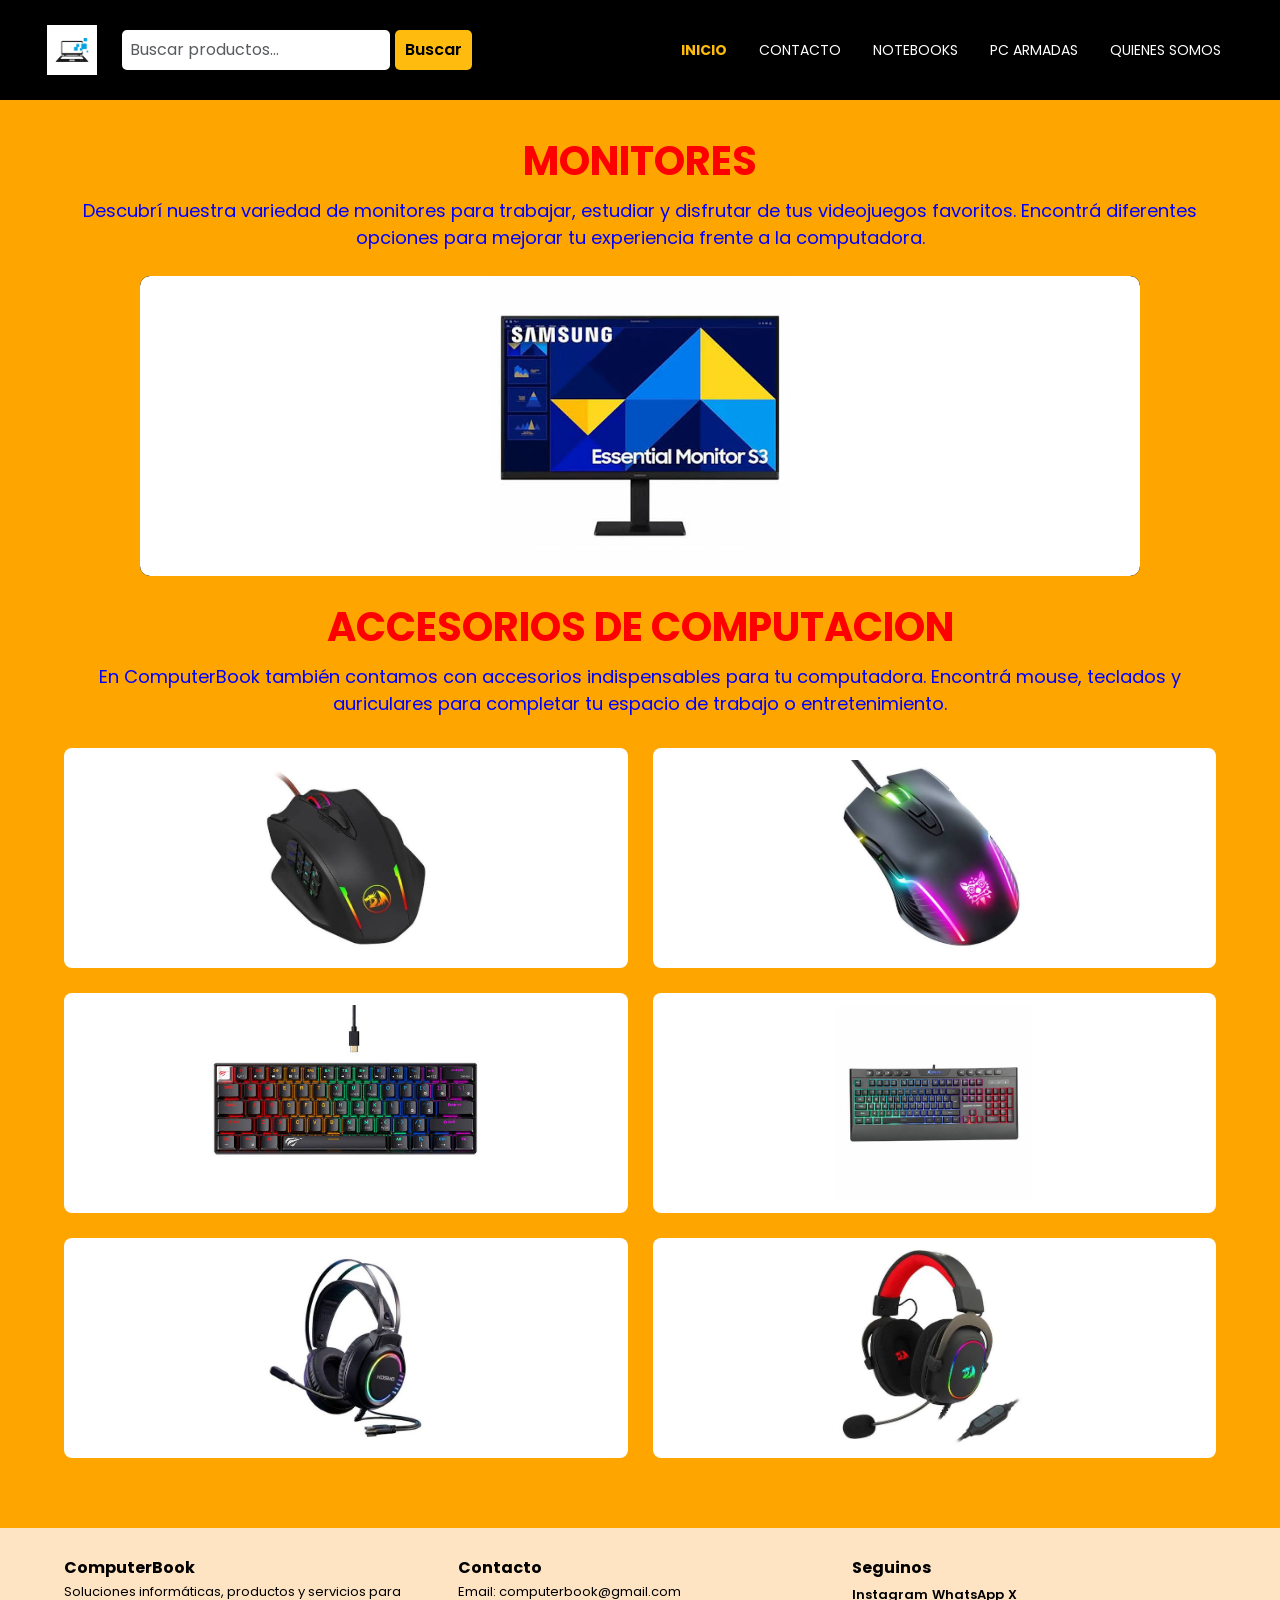
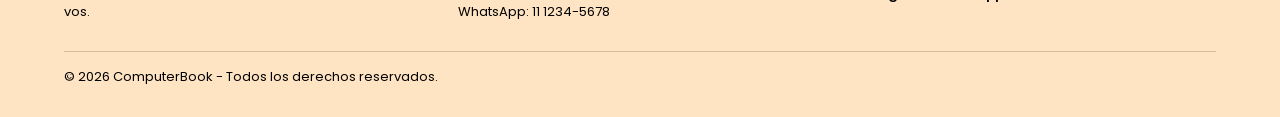
<file: index.html>
<!DOCTYPE html>
<html lang="es">

<head>
    <meta charset="UTF-8">
    <meta name="viewport" content="width=device-width, initial-scale=1.0">

    <!-- SEO -->
    <title>ComputerBook | Computación, monitores y accesorios</title>

    <meta name="description"
        content="En ComputerBook encontrá monitores, notebooks, computadoras armadas y accesorios de informática. Conocé nuestros productos y servicios.">

    <meta name="keywords"
        content="ComputerBook, computación, monitores, notebooks, PC armadas, accesorios, informática">

    <!-- Bootstrap CSS -->
    <link
        href="https://cdn.jsdelivr.net/npm/bootstrap@5.3.3/dist/css/bootstrap.min.css"
        rel="stylesheet">

    <!-- Biblioteca AOS -->
    <link
        href="https://unpkg.com/aos@2.3.1/dist/aos.css"
        rel="stylesheet">

    <!-- CSS propio -->
    <link rel="stylesheet" href="css/main.css">
</head>

<body>

    <!-- HEADER -->
    <header>

        <!-- NAVBAR BOOTSTRAP -->
        <nav class="navbar navbar-expand-lg navbar-dark">

            <div class="container-fluid">

                <!-- LOGO -->
                <a class="navbar-brand" href="index.html">
                    <img
                        class="logo"
                        src="./imagenes/advanced-laptop-technology-logo-vector.jpg"
                        alt="Logo de ComputerBook">
                </a>

                <!-- BOTON MENU HAMBURGUESA -->
                <button
                    class="navbar-toggler"
                    type="button"
                    data-bs-toggle="collapse"
                    data-bs-target="#menuPrincipal"
                    aria-controls="menuPrincipal"
                    aria-expanded="false"
                    aria-label="Abrir menú de navegación">

                    <span class="navbar-toggler-icon"></span>

                </button>

                <!-- CONTENIDO DEL MENU -->
                <div class="collapse navbar-collapse" id="menuPrincipal">

                    <!-- BUSCADOR -->
                    <form class="buscador me-lg-3 my-3 my-lg-0" role="search">

                        <input
                            class="form-control"
                            type="search"
                            placeholder="Buscar productos..."
                            aria-label="Buscar productos">

                        <button class="btn btn-warning" type="submit">
                            Buscar
                        </button>

                    </form>

                    <!-- ENLACES -->
                    <ul class="navbar-nav ms-auto">

                        <li class="nav-item">
                            <a
                                class="nav-link active"
                                href="index.html"
                                aria-current="page">
                                INICIO
                            </a>
                        </li>

                        <li class="nav-item">
                            <a class="nav-link" href="./pag/contacto.html">
                                CONTACTO
                            </a>
                        </li>

                        <li class="nav-item">
                            <a class="nav-link" href="./pag/notebooks.html">
                                NOTEBOOKS
                            </a>
                        </li>

                        <li class="nav-item">
                            <a class="nav-link" href="./pag/pc-armadas.html">
                                PC ARMADAS
                            </a>
                        </li>

                        <li class="nav-item">
                            <a class="nav-link" href="./pag/quienes-somos.html">
                                QUIENES SOMOS
                            </a>
                        </li>

                    </ul>

                </div>

            </div>

        </nav>

    </header>


    <!-- CONTENIDO PRINCIPAL -->
    <main>

        <!-- SECCION MONITORES -->
        <section class="monitores-seccion">

            <h2 class="monitores">MONITORES</h2>

            <p>
                Descubrí nuestra variedad de monitores para trabajar,
                estudiar y disfrutar de tus videojuegos favoritos.
                Encontrá diferentes opciones para mejorar tu experiencia
                frente a la computadora.
            </p>


            <!-- CARRUSEL BOOTSTRAP -->
            <div
                id="carruselMonitores"
                class="carousel slide"
                data-bs-ride="carousel">

                <!-- INDICADORES -->
                <div class="carousel-indicators">

                    <button
                        type="button"
                        data-bs-target="#carruselMonitores"
                        data-bs-slide-to="0"
                        class="active"
                        aria-current="true"
                        aria-label="Monitor 1">
                    </button>

                    <button
                        type="button"
                        data-bs-target="#carruselMonitores"
                        data-bs-slide-to="1"
                        aria-label="Monitor 2">
                    </button>

                    <button
                        type="button"
                        data-bs-target="#carruselMonitores"
                        data-bs-slide-to="2"
                        aria-label="Monitor 3">
                    </button>

                    <button
                        type="button"
                        data-bs-target="#carruselMonitores"
                        data-bs-slide-to="3"
                        aria-label="Monitor 4">
                    </button>

                    <button
                        type="button"
                        data-bs-target="#carruselMonitores"
                        data-bs-slide-to="4"
                        aria-label="Monitor 5">
                    </button>

                    <button
                        type="button"
                        data-bs-target="#carruselMonitores"
                        data-bs-slide-to="5"
                        aria-label="Monitor 6">
                    </button>

                </div>


                <!-- IMAGENES DEL CARRUSEL -->
                <div class="carousel-inner">

                    <div class="carousel-item active">
                        <img
                            src="./imagenes/monitor1.jpg"
                            class="d-block w-100"
                            alt="Monitor de computadora número uno">
                    </div>

                    <div class="carousel-item">
                        <img
                            src="./imagenes/monitor2.jpg"
                            class="d-block w-100"
                            alt="Monitor de computadora número dos">
                    </div>

                    <div class="carousel-item">
                        <img
                            src="./imagenes/monitor3.jpg"
                            class="d-block w-100"
                            alt="Monitor de computadora número tres">
                    </div>

                    <div class="carousel-item">
                        <img
                            src="./imagenes/monitor4.jpg"
                            class="d-block w-100"
                            alt="Monitor de computadora número cuatro">
                    </div>

                    <div class="carousel-item">
                        <img
                            src="./imagenes/monitor5.jpg"
                            class="d-block w-100"
                            alt="Monitor de computadora número cinco">
                    </div>

                    <div class="carousel-item">
                        <img
                            src="./imagenes/monitor6.jpg"
                            class="d-block w-100"
                            alt="Monitor de computadora número seis">
                    </div>

                </div>


                <!-- BOTON ANTERIOR -->
                <button
                    class="carousel-control-prev"
                    type="button"
                    data-bs-target="#carruselMonitores"
                    data-bs-slide="prev">

                    <span
                        class="carousel-control-prev-icon"
                        aria-hidden="true">
                    </span>

                    <span class="visually-hidden">
                        Anterior
                    </span>

                </button>


                <!-- BOTON SIGUIENTE -->
                <button
                    class="carousel-control-next"
                    type="button"
                    data-bs-target="#carruselMonitores"
                    data-bs-slide="next">

                    <span
                        class="carousel-control-next-icon"
                        aria-hidden="true">
                    </span>

                    <span class="visually-hidden">
                        Siguiente
                    </span>

                </button>

            </div>

        </section>


        <!-- SECCION ACCESORIOS -->
        <section
            class="accesorios-seccion"
            data-aos="fade-up">

            <h2 class="accesorios">
                ACCESORIOS DE COMPUTACION
            </h2>

            <p>
                En ComputerBook también contamos con accesorios
                indispensables para tu computadora. Encontrá mouse,
                teclados y auriculares para completar tu espacio
                de trabajo o entretenimiento.
            </p>


            <!-- GALERIA DE ACCESORIOS -->
            <div class="logos">

                <img
                    src="./imagenes/mouse1.jpg"
                    alt="Mouse para computadora">

                <img
                    src="./imagenes/mouse2.jpg"
                    alt="Segundo modelo de mouse">

                <img
                    src="./imagenes/teclado1.jpg"
                    alt="Teclado para computadora">

                <img
                    src="./imagenes/teclado2.jpg"
                    alt="Segundo modelo de teclado">

                <img
                    src="./imagenes/auricular1.jpg"
                    alt="Auriculares para computadora">

                <img
                    src="./imagenes/auricular2.jpg"
                    alt="Segundo modelo de auriculares">

            </div>

        </section>

    </main>


    <!-- FOOTER -->
    <footer>

        <section>

            <h2>ComputerBook</h2>

            <p>
                Soluciones informáticas, productos y servicios para vos.
            </p>

        </section>


        <section>

            <h3>Contacto</h3>

            <p>Email: computerbook@gmail.com</p>

            <p>WhatsApp: 11 1234-5678</p>

        </section>


        <section>

            <h3>Seguinos</h3>

            <a
                href="https://www.instagram.com/accounts/login/"
                target="_blank"
                rel="noopener noreferrer">
                Instagram
            </a>

            <a
                href="https://web.whatsapp.com/"
                target="_blank"
                rel="noopener noreferrer">
                WhatsApp
            </a>

            <a
                href="https://x.com/iniciarsesion?lang=es"
                target="_blank"
                rel="noopener noreferrer">
                X
            </a>

        </section>


        <p>
            © 2026 ComputerBook - Todos los derechos reservados.
        </p>

    </footer>


    <!-- BOOTSTRAP JAVASCRIPT -->
    <script src="https://cdn.jsdelivr.net/npm/bootstrap@5.3.3/dist/js/bootstrap.bundle.min.js"></script>

    <!-- BIBLIOTECA AOS -->
    <script src="https://unpkg.com/aos@2.3.1/dist/aos.js"></script>

    <!-- INICIALIZACION DE AOS -->
    <script>
        AOS.init({
            duration: 800,
            once: true
        });
    </script>

</body>

</html>
</file>
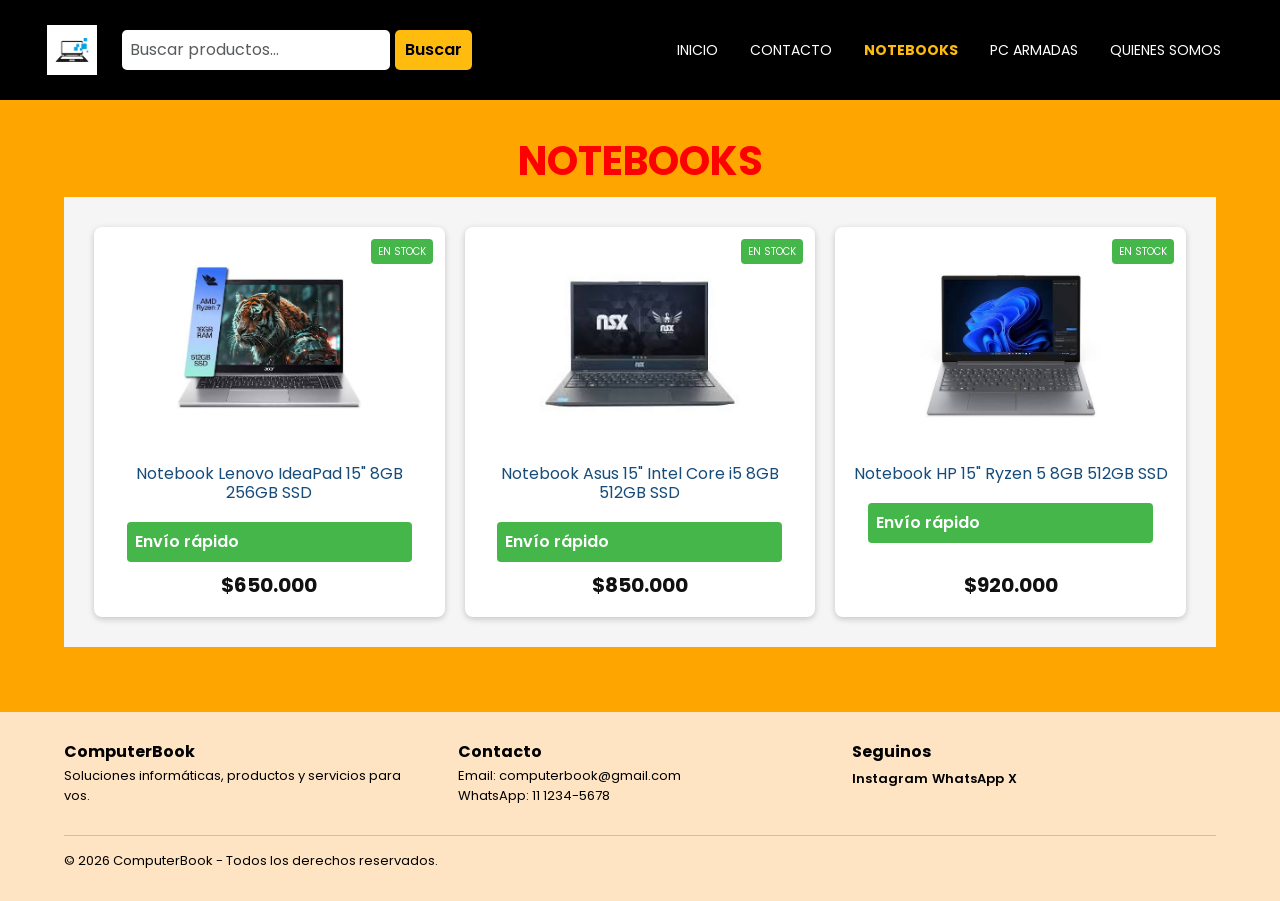
<file: pag/notebooks.html>
<!DOCTYPE html>
<html lang="es">

<head>
    <meta charset="UTF-8">
    <meta name="viewport" content="width=device-width, initial-scale=1.0">

    <title>Notebooks | ComputerBook - Comprar notebooks</title>

    <!-- SEO -->
    <meta name="description"
        content="Conocé las notebooks disponibles en ComputerBook. Encontrá equipos Lenovo, Asus y HP para estudiar, trabajar y disfrutar.">

    <meta name="keywords"
        content="notebooks, ComputerBook, Lenovo, Asus, HP, computadoras portátiles, notebooks en venta">

    <!-- Bootstrap CSS -->
    <link href="https://cdn.jsdelivr.net/npm/bootstrap@5.3.3/dist/css/bootstrap.min.css" rel="stylesheet">

    <!-- AOS CSS -->
    <link href="https://unpkg.com/aos@2.3.1/dist/aos.css" rel="stylesheet">

    <!-- CSS propio -->
    <link rel="stylesheet" href="../css/main.css">
</head>

<body>

    <!-- HEADER -->
    <header>

        <!-- NAVBAR BOOTSTRAP -->
        <nav class="navbar navbar-expand-lg navbar-dark">

            <div class="container-fluid">

                <!-- LOGO -->
                <a class="navbar-brand" href="../index.html">

                    <img
                        class="logo"
                        src="../imagenes/advanced-laptop-technology-logo-vector.jpg"
                        alt="Logo de ComputerBook">

                </a>

                <!-- BOTON HAMBURGUESA -->
                <button
                    class="navbar-toggler"
                    type="button"
                    data-bs-toggle="collapse"
                    data-bs-target="#menuPrincipal"
                    aria-controls="menuPrincipal"
                    aria-expanded="false"
                    aria-label="Abrir menú de navegación">

                    <span class="navbar-toggler-icon"></span>

                </button>

                <!-- MENU -->
                <div class="collapse navbar-collapse" id="menuPrincipal">

                    <!-- BUSCADOR -->
                    <form class="buscador me-lg-3 my-3 my-lg-0" role="search">

                        <input
                            class="form-control"
                            type="search"
                            placeholder="Buscar productos..."
                            aria-label="Buscar productos">

                        <button class="btn btn-warning" type="submit">
                            Buscar
                        </button>

                    </form>

                    <!-- ENLACES -->
                    <ul class="navbar-nav ms-auto">

                        <li class="nav-item">
                            <a class="nav-link" href="../index.html">
                                INICIO
                            </a>
                        </li>

                        <li class="nav-item">
                            <a class="nav-link" href="./contacto.html">
                                CONTACTO
                            </a>
                        </li>

                        <li class="nav-item">
                            <a class="nav-link active" href="./notebooks.html" aria-current="page">
                                NOTEBOOKS
                            </a>
                        </li>

                        <li class="nav-item">
                            <a class="nav-link" href="./pc-armadas.html">
                                PC ARMADAS
                            </a>
                        </li>

                        <li class="nav-item">
                            <a class="nav-link" href="./quienes-somos.html">
                                QUIENES SOMOS
                            </a>
                        </li>

                    </ul>

                </div>

            </div>

        </nav>

    </header>


    <!-- CONTENIDO PRINCIPAL -->
    <main>

        <h1 class="titulo_productos">NOTEBOOKS</h1>


        <!-- PRODUCTOS -->
        <section class="productos" aria-label="Catálogo de notebooks" data-aos="fade-up">

            <!-- PRODUCTO 1 -->
            <div class="producto">

                <span class="stock">EN STOCK</span>

                <img
                    src="../imagenes/notebooks 1.jpg"
                    alt="Notebook Lenovo IdeaPad de 15 pulgadas">

                <h2>Notebook Lenovo IdeaPad 15" 8GB 256GB SSD</h2>

                <a
                    class="envio"
                    href="https://web.whatsapp.com/"
                    target="_blank"
                    rel="noopener noreferrer">

                    Envío rápido

                </a>

                <p class="precio">$650.000</p>

            </div>


            <!-- PRODUCTO 2 -->
            <div class="producto">

                <span class="stock">EN STOCK</span>

                <img
                    src="../imagenes/notebooks2.jpg"
                    alt="Notebook Asus de 15 pulgadas con Intel Core i5">

                <h2>Notebook Asus 15" Intel Core i5 8GB 512GB SSD</h2>

                <a
                    class="envio"
                    href="https://web.whatsapp.com/"
                    target="_blank"
                    rel="noopener noreferrer">

                    Envío rápido

                </a>

                <p class="precio">$850.000</p>

            </div>


            <!-- PRODUCTO 3 -->
            <div class="producto">

                <span class="stock">EN STOCK</span>

                <img
                    src="../imagenes/notebooks3.jpg"
                    alt="Notebook HP de 15 pulgadas con Ryzen 5">

                <h2>Notebook HP 15" Ryzen 5 8GB 512GB SSD</h2>

                <a
                    class="envio"
                    href="https://web.whatsapp.com/"
                    target="_blank"
                    rel="noopener noreferrer">

                    Envío rápido

                </a>

                <p class="precio">$920.000</p>

            </div>

        </section>

    </main>


    <!-- FOOTER -->
    <footer>

        <section>

            <h2>ComputerBook</h2>

            <p>Soluciones informáticas, productos y servicios para vos.</p>

        </section>


        <section>

            <h3>Contacto</h3>

            <p>Email: computerbook@gmail.com</p>

            <p>WhatsApp: 11 1234-5678</p>

        </section>


        <section>

            <h3>Seguinos</h3>

            <a
                href="https://www.instagram.com/accounts/login/"
                target="_blank"
                rel="noopener noreferrer">
                Instagram
            </a>

            <a
                href="https://web.whatsapp.com/"
                target="_blank"
                rel="noopener noreferrer">
                WhatsApp
            </a>

            <a
                href="https://x.com/iniciarsesion?lang=es"
                target="_blank"
                rel="noopener noreferrer">
                X
            </a>

        </section>


        <p>© 2026 ComputerBook - Todos los derechos reservados.</p>

    </footer>


    <!-- BOOTSTRAP JAVASCRIPT -->
    <script src="https://cdn.jsdelivr.net/npm/bootstrap@5.3.3/dist/js/bootstrap.bundle.min.js"></script>

    <!-- AOS JAVASCRIPT -->
    <script src="https://unpkg.com/aos@2.3.1/dist/aos.js"></script>

    <!-- INICIALIZACION DE AOS -->
    <script>
        AOS.init({
            duration: 800,
            once: true,
            offset: 80
        });
    </script>

</body>

</html>
</file>
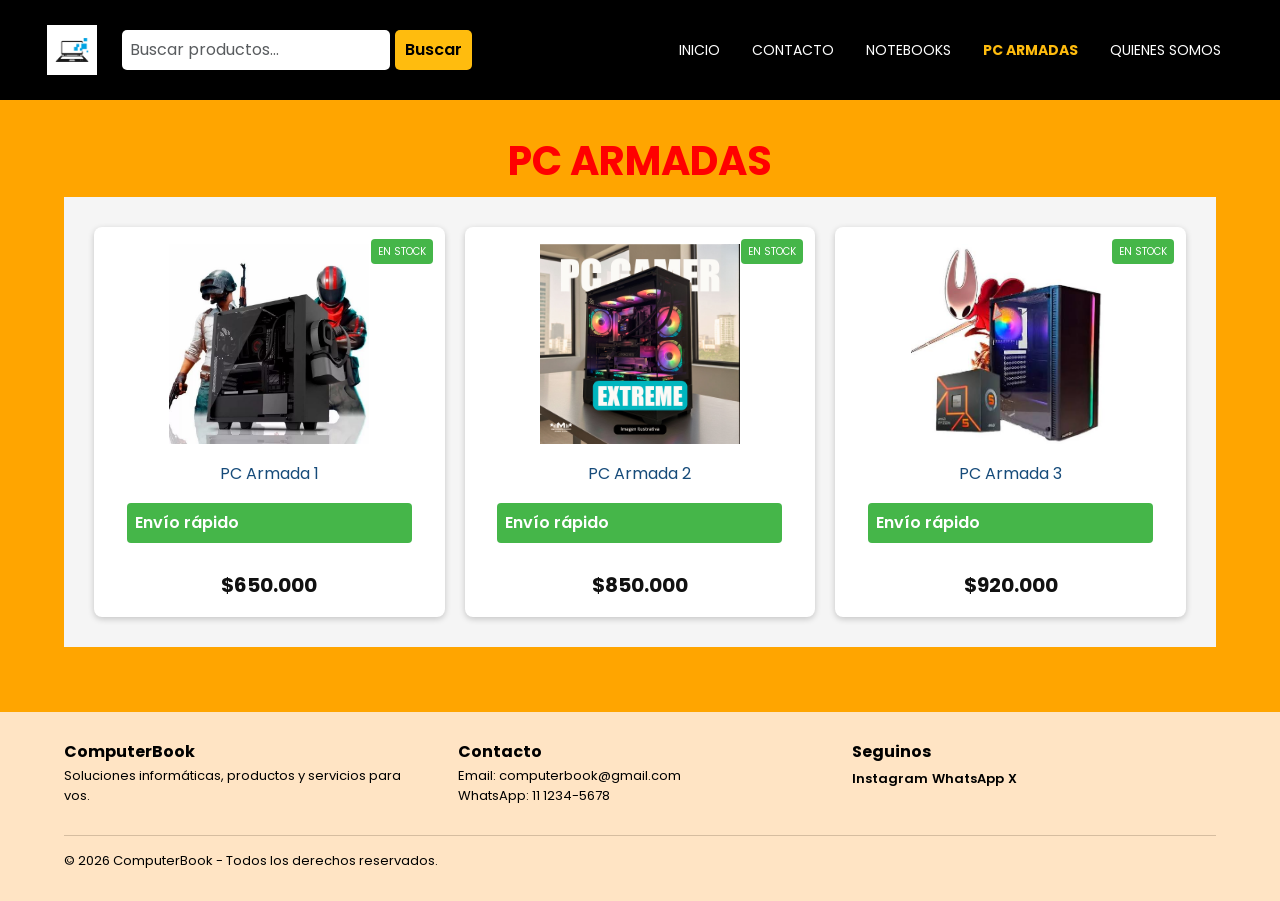
<file: pag/pc-armadas.html>
<!DOCTYPE html>
<html lang="es">

<head>
    <meta charset="UTF-8">
    <meta name="viewport" content="width=device-width, initial-scale=1.0">

    <title>PC Armadas | ComputerBook - Computadoras de escritorio</title>

    <!-- SEO -->
    <meta name="description"
        content="Descubrí las PC armadas de ComputerBook. Encontrá computadoras de escritorio listas para usar, ideales para trabajar, estudiar y jugar.">

    <meta name="keywords"
        content="PC armadas, computadoras de escritorio, ComputerBook, PC gamer, computadoras en venta">

    <!-- Bootstrap CSS -->
    <link href="https://cdn.jsdelivr.net/npm/bootstrap@5.3.3/dist/css/bootstrap.min.css" rel="stylesheet">

    <!-- AOS CSS -->
    <link href="https://unpkg.com/aos@2.3.1/dist/aos.css" rel="stylesheet">

    <!-- CSS propio -->
    <link rel="stylesheet" href="../css/main.css">
</head>

<body>

    <!-- HEADER -->
    <header>

        <!-- NAVBAR BOOTSTRAP -->
        <nav class="navbar navbar-expand-lg navbar-dark">

            <div class="container-fluid">

                <!-- LOGO -->
                <a class="navbar-brand" href="../index.html">

                    <img
                        class="logo"
                        src="../imagenes/advanced-laptop-technology-logo-vector.jpg"
                        alt="Logo de ComputerBook">

                </a>

                <!-- BOTON HAMBURGUESA -->
                <button
                    class="navbar-toggler"
                    type="button"
                    data-bs-toggle="collapse"
                    data-bs-target="#menuPrincipal"
                    aria-controls="menuPrincipal"
                    aria-expanded="false"
                    aria-label="Abrir menú de navegación">

                    <span class="navbar-toggler-icon"></span>

                </button>

                <!-- MENU -->
                <div class="collapse navbar-collapse" id="menuPrincipal">

                    <!-- BUSCADOR -->
                    <form class="buscador me-lg-3 my-3 my-lg-0" role="search">

                        <input
                            class="form-control"
                            type="search"
                            placeholder="Buscar productos..."
                            aria-label="Buscar productos">

                        <button class="btn btn-warning" type="submit">
                            Buscar
                        </button>

                    </form>

                    <!-- ENLACES -->
                    <ul class="navbar-nav ms-auto">

                        <li class="nav-item">
                            <a class="nav-link" href="../index.html">
                                INICIO
                            </a>
                        </li>

                        <li class="nav-item">
                            <a class="nav-link" href="./contacto.html">
                                CONTACTO
                            </a>
                        </li>

                        <li class="nav-item">
                            <a class="nav-link" href="./notebooks.html">
                                NOTEBOOKS
                            </a>
                        </li>

                        <li class="nav-item">
                            <a class="nav-link active" href="./pc-armadas.html" aria-current="page">
                                PC ARMADAS
                            </a>
                        </li>

                        <li class="nav-item">
                            <a class="nav-link" href="./quienes-somos.html">
                                QUIENES SOMOS
                            </a>
                        </li>

                    </ul>

                </div>

            </div>

        </nav>

    </header>


    <!-- CONTENIDO PRINCIPAL -->
    <main>

        <h1 class="titulo_productos">PC ARMADAS</h1>


        <!-- PRODUCTOS -->
        <section class="productos" aria-label="Catálogo de computadoras armadas" data-aos="fade-up">

            <!-- PRODUCTO 1 -->
            <div class="producto">

                <span class="stock">EN STOCK</span>

                <img
                    src="../imagenes/pc1.jpg"
                    alt="Primera computadora de escritorio armada">

                <h2>PC Armada 1</h2>

                <a
                    class="envio"
                    href="https://web.whatsapp.com/"
                    target="_blank"
                    rel="noopener noreferrer">

                    Envío rápido

                </a>

                <p class="precio">$650.000</p>

            </div>


            <!-- PRODUCTO 2 -->
            <div class="producto">

                <span class="stock">EN STOCK</span>

                <img
                    src="../imagenes/pc2.jpg"
                    alt="Segunda computadora de escritorio armada">

                <h2>PC Armada 2</h2>

                <a
                    class="envio"
                    href="https://web.whatsapp.com/"
                    target="_blank"
                    rel="noopener noreferrer">

                    Envío rápido

                </a>

                <p class="precio">$850.000</p>

            </div>


            <!-- PRODUCTO 3 -->
            <div class="producto">

                <span class="stock">EN STOCK</span>

                <img
                    src="../imagenes/pc3.jpg"
                    alt="Tercera computadora de escritorio armada">

                <h2>PC Armada 3</h2>

                <a
                    class="envio"
                    href="https://web.whatsapp.com/"
                    target="_blank"
                    rel="noopener noreferrer">

                    Envío rápido

                </a>

                <p class="precio">$920.000</p>

            </div>

        </section>

    </main>


    <!-- FOOTER -->
    <footer>

        <section>

            <h2>ComputerBook</h2>

            <p>Soluciones informáticas, productos y servicios para vos.</p>

        </section>


        <section>

            <h3>Contacto</h3>

            <p>Email: computerbook@gmail.com</p>

            <p>WhatsApp: 11 1234-5678</p>

        </section>


        <section>

            <h3>Seguinos</h3>

            <a
                href="https://www.instagram.com/accounts/login/"
                target="_blank"
                rel="noopener noreferrer">
                Instagram
            </a>

            <a
                href="https://web.whatsapp.com/"
                target="_blank"
                rel="noopener noreferrer">
                WhatsApp
            </a>

            <a
                href="https://x.com/iniciarsesion?lang=es"
                target="_blank"
                rel="noopener noreferrer">
                X
            </a>

        </section>


        <p>© 2026 ComputerBook - Todos los derechos reservados.</p>

    </footer>


    <!-- BOOTSTRAP JAVASCRIPT -->
    <script src="https://cdn.jsdelivr.net/npm/bootstrap@5.3.3/dist/js/bootstrap.bundle.min.js"></script>

    <!-- AOS JAVASCRIPT -->
    <script src="https://unpkg.com/aos@2.3.1/dist/aos.js"></script>

    <!-- INICIALIZACION DE AOS -->
    <script>
        AOS.init({
            duration: 800,
            once: true,
            offset: 80
        });
    </script>

</body>

</html>
</file>
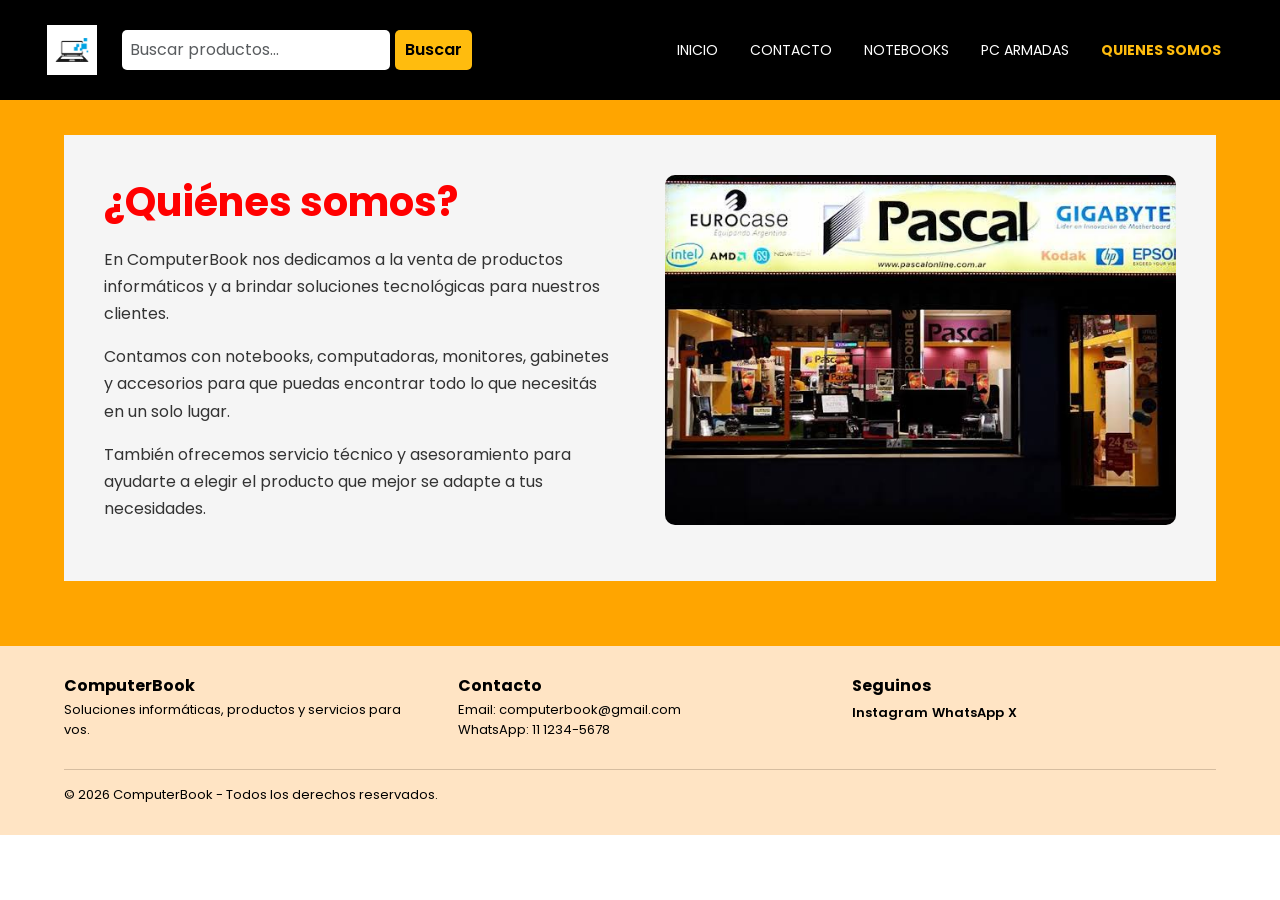
<file: pag/quienes-somos.html>
<!DOCTYPE html>
<html lang="es">

<head>
    <meta charset="UTF-8">
    <meta name="viewport" content="width=device-width, initial-scale=1.0">

    <title>Quiénes somos | ComputerBook - Nuestra empresa</title>

    <!-- SEO -->
    <meta name="description"
        content="Conocé ComputerBook, una empresa dedicada a la venta de productos informáticos, soluciones tecnológicas y servicios de soporte técnico.">

    <meta name="keywords"
        content="ComputerBook, quiénes somos, informática, tecnología, servicio técnico, productos informáticos">

    <!-- Bootstrap CSS -->
    <link href="https://cdn.jsdelivr.net/npm/bootstrap@5.3.3/dist/css/bootstrap.min.css" rel="stylesheet">

    <!-- AOS CSS -->
    <link href="https://unpkg.com/aos@2.3.1/dist/aos.css" rel="stylesheet">

    <!-- CSS propio -->
    <link rel="stylesheet" href="../css/main.css">
</head>

<body>

    <!-- HEADER -->
    <header>

        <!-- NAVBAR BOOTSTRAP -->
        <nav class="navbar navbar-expand-lg navbar-dark">

            <div class="container-fluid">

                <!-- LOGO -->
                <a class="navbar-brand" href="../index.html">

                    <img
                        class="logo"
                        src="../imagenes/advanced-laptop-technology-logo-vector.jpg"
                        alt="Logo de ComputerBook">

                </a>

                <!-- BOTON HAMBURGUESA -->
                <button
                    class="navbar-toggler"
                    type="button"
                    data-bs-toggle="collapse"
                    data-bs-target="#menuPrincipal"
                    aria-controls="menuPrincipal"
                    aria-expanded="false"
                    aria-label="Abrir menú de navegación">

                    <span class="navbar-toggler-icon"></span>

                </button>

                <!-- MENU -->
                <div class="collapse navbar-collapse" id="menuPrincipal">

                    <!-- BUSCADOR -->
                    <form class="buscador me-lg-3 my-3 my-lg-0" role="search">

                        <input
                            class="form-control"
                            type="search"
                            placeholder="Buscar productos..."
                            aria-label="Buscar productos">

                        <button class="btn btn-warning" type="submit">
                            Buscar
                        </button>

                    </form>

                    <!-- ENLACES -->
                    <ul class="navbar-nav ms-auto">

                        <li class="nav-item">
                            <a class="nav-link" href="../index.html">
                                INICIO
                            </a>
                        </li>

                        <li class="nav-item">
                            <a class="nav-link" href="./contacto.html">
                                CONTACTO
                            </a>
                        </li>

                        <li class="nav-item">
                            <a class="nav-link" href="./notebooks.html">
                                NOTEBOOKS
                            </a>
                        </li>

                        <li class="nav-item">
                            <a class="nav-link" href="./pc-armadas.html">
                                PC ARMADAS
                            </a>
                        </li>

                        <li class="nav-item">
                            <a class="nav-link active" href="./quienes-somos.html" aria-current="page">
                                QUIENES SOMOS
                            </a>
                        </li>

                    </ul>

                </div>

            </div>

        </nav>

    </header>


    <!-- CONTENIDO PRINCIPAL -->
    <main>

        <!-- SECCION QUIENES SOMOS -->
        <section class="quienes_somos" aria-labelledby="titulo-nosotros">

            <div class="texto_nosotros" data-aos="fade-right">

                <h1 id="titulo-nosotros">¿Quiénes somos?</h1>

                <p>
                    En ComputerBook nos dedicamos a la venta de productos
                    informáticos y a brindar soluciones tecnológicas para
                    nuestros clientes.
                </p>

                <p>
                    Contamos con notebooks, computadoras, monitores, gabinetes
                    y accesorios para que puedas encontrar todo lo que
                    necesitás en un solo lugar.
                </p>

                <p>
                    También ofrecemos servicio técnico y asesoramiento para
                    ayudarte a elegir el producto que mejor se adapte a tus
                    necesidades.
                </p>

            </div>

            <figure class="imagen_nosotros" data-aos="fade-left">

                <img
                    src="../imagenes/local.jpg"
                    alt="Local de ComputerBook">

            </figure>

        </section>

    </main>


    <!-- FOOTER -->
    <footer>

        <section>

            <h2>ComputerBook</h2>

            <p>Soluciones informáticas, productos y servicios para vos.</p>

        </section>


        <section>

            <h3>Contacto</h3>

            <p>Email: computerbook@gmail.com</p>

            <p>WhatsApp: 11 1234-5678</p>

        </section>


        <section>

            <h3>Seguinos</h3>

            <a
                href="https://www.instagram.com/accounts/login/"
                target="_blank"
                rel="noopener noreferrer">
                Instagram
            </a>

            <a
                href="https://web.whatsapp.com/"
                target="_blank"
                rel="noopener noreferrer">
                WhatsApp
            </a>

            <a
                href="https://x.com/iniciarsesion?lang=es"
                target="_blank"
                rel="noopener noreferrer">
                X
            </a>

        </section>


        <p>© 2026 ComputerBook - Todos los derechos reservados.</p>

    </footer>


    <!-- BOOTSTRAP JAVASCRIPT -->
    <script src="https://cdn.jsdelivr.net/npm/bootstrap@5.3.3/dist/js/bootstrap.bundle.min.js"></script>

    <!-- AOS JAVASCRIPT -->
    <script src="https://unpkg.com/aos@2.3.1/dist/aos.js"></script>

    <!-- INICIALIZACION DE AOS -->
    <script>
        AOS.init({
            duration: 800,
            once: true,
            offset: 80
        });
    </script>

</body>

</html>
</file>
<file: css/main.css>
@charset "UTF-8";

/* UTILIDADES */
/* TIPOGRAFÍA */
@import url("https://fonts.googleapis.com/css2?family=Poppins:wght@400;600;700&display=swap");

/* COLORES */
/* TIPOGRAFÍA */
/* TAMAÑOS */
/* ESPACIADOS */
/* BORDES */
/* SOMBRAS */
/* TRANSICIONES */
/* UTILIDADES */
/* MIXIN PARA CENTRAR ELEMENTOS */
/* MIXIN PARA BOTONES */
/* MIXIN PARA EFECTOS HOVER */
/* MIXIN PARA SOMBRAS */
/* MIXIN PARA FOCUS */
/* MIXIN PARA EFECTOS DE IMÁGENES */
/* PLACEHOLDER PARA ACCESIBILIDAD */

button:focus-visible,
.btn:focus-visible,
input:focus-visible {
  outline: 2px solid #0f172a;
  outline-offset: 3px;
}

/* BASE */
/* UTILIDADES */

body {
  font-family: "Poppins", sans-serif;
  overflow-x: hidden;
}

p {
  text-align: center;
  color: #0000ff;
  font-size: clamp(14px, 2vw, 18px);
  overflow-wrap: anywhere;
}

h1,
h2,
h3,
h4,
h5,
h6 {
  font-weight: 700;
}

/* RESET GENERAL */

* {
  margin: 0;
  padding: 0;
  box-sizing: border-box;
}

html,
body {
  width: 100%;
  min-height: 100%;
}

img {
  max-width: 100%;
}

a {
  color: #ffffff;
  text-decoration: none;
}

/* MAIN */

main {
  background-color: orange;
  min-height: 50vh;
  padding: 25px 5%;
}

/* LAYOUT */
/* UTILIDADES */
/* HEADER */

header {
  width: 100%;
  background-color: #000000;
  padding: 10px;
}

header .navbar {
  width: 100%;
}

header .navbar-brand {
  display: flex;
  align-items: center;
}

header .navbar-brand img {
  height: 50px;
  width: auto;
}

/* NAVBAR BOOTSTRAP */

header .navbar {
  width: 100%;
  padding: 10px 0;
  background-color: #000000;
}

header .navbar .container-fluid {
  gap: 15px;
}

header .navbar-brand {
  display: flex;
  align-items: center;
  margin: 0;
  padding: 5px 10px 5px 0;
}

header .navbar-brand .logo {
  display: block;
  width: auto;
  height: 50px;
  max-width: 180px;
  -o-object-fit: contain;
     object-fit: contain;
}

header .navbar-toggler {
  padding: 7px 10px;
  border: 1px solid #ffbc0e;
  border-radius: 5px;
  transition: background-color 0.3s ease, border-color 0.3s ease;
}

header .navbar-toggler:hover {
  background-color: #dc2626;
  border-color: #dc2626;
}

header .navbar-toggler:focus,
header .navbar-toggler:focus-visible {
  box-shadow: 0 0 0 3px rgba(255, 188, 14, 0.4);
  outline: none;
}

header .navbar-collapse {
  flex-grow: 1;
}

header .navbar .navbar-nav {
  display: flex;
  flex-direction: column;
  align-items: stretch;
  gap: 5px;
  width: 100%;
  padding: 0;
  margin: 0;
  list-style: none;
}

header .navbar .navbar-nav .nav-item {
  margin: 0;
}

header .navbar .navbar-nav .nav-link {
  display: block;
  padding: 10px 12px;
  color: #ffffff;
  text-align: center;
  font-family: "Poppins", sans-serif;
  font-size: 14px;
  border-radius: 5px;
  transition: color 0.3s ease, background-color 0.3s ease, transform 0.3s ease;
}

header .navbar .navbar-nav .nav-link:hover {
  color: #000000;
  background-color: #ffbc0e;
  transform: translateY(-2px);
}

header .navbar .navbar-nav .nav-link:focus,
header .navbar .navbar-nav .nav-link:focus-visible {
  color: #ffffff;
  background-color: #dc2626;
  outline: 2px solid #ffbc0e;
  outline-offset: 2px;
}

header .navbar .navbar-nav .nav-link:active {
  color: #ffffff;
  background-color: #dc2626;
  transform: scale(0.98);
}

header .navbar .navbar-nav .nav-link.active {
  color: #ffbc0e;
  font-weight: 700;
}

/* BUSCADOR */

.buscador {
  display: flex;
  align-items: center;
  gap: 5px;
  width: 100%;
  max-width: 500px;
}

.buscador input {
  width: 100%;
  min-width: 0;
  padding: 8px;
  border: none;
  border-radius: 5px;
  outline: none;
  font-family: "Poppins", sans-serif;
}

.buscador input:focus,
.buscador input:focus-visible {
  outline: 2px solid #ffbc0e;
  outline-offset: 2px;
}

.buscador button {
  padding: 8px 10px;
  border: none;
  border-radius: 5px;
  background-color: #ffbc0e;
  color: #000000;
  font-family: "Poppins", sans-serif;
  font-weight: 600;
  cursor: pointer;
  transition: color 0.3s ease, background-color 0.3s ease, transform 0.3s ease;
}

.buscador button:hover,
.buscador button:focus,
.buscador button:focus-visible {
  background-color: #dc2626;
  color: #ffffff;
}

.buscador button:active {
  transform: scale(0.97);
}

/* FOOTER */

footer {
  display: grid;
  grid-template-areas: "marca" "contacto" "redes" "copyright";
  grid-template-columns: minmax(0, 1fr);
  gap: 20px;
  width: 100%;
  padding: 25px 5%;
  background-color: #ffe4c4;
}

footer section {
  min-width: 0;
  text-align: center;
}

footer h2,
footer h3 {
  margin-bottom: 5px;
  color: #000000;
  font-size: 16px;
}

footer p {
  margin: 0;
  color: #000000;
  font-size: 13px;
  text-align: center;
}

footer a {
  display: inline-block;
  color: #000000;
  font-size: 13px;
  font-weight: 600;
  border-radius: 3px;
  transition: color 0.3s ease, transform 0.3s ease;
}

footer a:hover {
  color: #dc2626;
  text-decoration: underline;
  transform: translateY(-2px);
}

footer a:focus-visible {
  outline: 2px solid #dc2626;
  outline-offset: 3px;
}

footer a:active {
  transform: scale(0.97);
}

footer section:first-child {
  grid-area: marca;
}

footer section:nth-child(2) {
  grid-area: contacto;
}

footer section:nth-child(3) {
  grid-area: redes;
}

footer > p:last-child {
  grid-area: copyright;
  padding-top: 15px;
  border-top: 1px solid #d6bda0;
}

/* COMPONENTES */
/* ACCESIBILIDAD DE BOTONES E INPUTS */
/* GRID PRINCIPAL */

.contenido-principal {
  display: grid;
  grid-template-areas: "monitores" "accesorios";
  grid-template-columns: minmax(0, 1fr);
  gap: 40px;
  width: 100%;
}

.monitores-seccion {
  grid-area: monitores;
  min-width: 0;
}

.accesorios-seccion {
  grid-area: accesorios;
  min-width: 0;
}

.seccion-productos {
  display: flex;
  flex-direction: column;
  gap: 15px;
  min-width: 0;
  width: 100%;
}

/* PRODUCTOS Y NOTEBOOKS */

.productos {
  display: grid;
  grid-template-columns: minmax(0, 1fr);
  gap: 20px;
  width: 100%;
  padding: 20px 0;
  margin-bottom: 30px;
  background-color: #f5f5f5;
}

.producto {
  position: relative;
  display: flex;
  flex-direction: column;
  min-width: 0;
  min-height: 390px;
  padding: 15px;
  background-color: #ffffff;
  border-radius: 8px;
  border: 2px solid transparent;
  box-shadow: 0 2px 6px rgba(0, 0, 0, 0.2);
  transition: transform 0.3s ease, box-shadow 0.3s ease, border-color 0.3s ease;
}

.producto:hover {
  transform: translateY(-5px);
  border-color: #ffbc0e;
  box-shadow: 0 8px 18px rgba(0, 0, 0, 0.2);
}

.producto:focus-within {
  outline: 2px solid #dc2626;
  outline-offset: 3px;
}

.producto:active {
  transform: scale(0.99);
}

.producto img {
  width: 100%;
  height: 200px;
  -o-object-fit: contain;
     object-fit: contain;
  margin-bottom: 10px;
}

.producto h2 {
  margin: 10px 0;
  color: #164b7a;
  font-size: 16px;
  font-weight: 400;
  text-align: center;
}

.producto .precio {
  margin-top: auto;
  margin-bottom: 0;
  color: #111111;
  font-size: 20px;
  font-weight: 700;
  text-align: center;
}

/* ETIQUETA DE STOCK */

.stock {
  position: absolute;
  top: 10px;
  right: 10px;
  padding: 5px 7px;
  background-color: #45b649;
  color: #ffffff;
  font-size: 10px;
  border-radius: 4px;
}

/* BOTÓN DE ENVÍO */

.envio {
  width: 90%;
  margin: 10px auto 0;
  padding: 8px;
  background-color: #45b649;
  color: #ffffff;
  border: none;
  border-radius: 4px;
  font-family: "Poppins", sans-serif;
  font-weight: 600;
  cursor: pointer;
  transition: background-color 0.3s ease, transform 0.3s ease;
}

.envio:hover,
.envio:focus-visible {
  background-color: #dc2626;
  color: #ffffff;
}

.envio:active {
  transform: scale(0.97);
}

/* GALERÍA DE IMÁGENES */

.logos {
  display: grid;
  grid-template-columns: minmax(0, 1fr);
  gap: 20px;
  width: 100%;
  padding: 15px 0;
  margin-bottom: 20px;
}

.logos img {
  display: block;
  width: 100%;
  height: 200px;
  -o-object-fit: contain;
     object-fit: contain;
  padding: 10px;
  background-color: #ffffff;
  border-radius: 8px;
  border: 2px solid transparent;
  transition: transform 0.3s ease, box-shadow 0.3s ease, border-color 0.3s ease;
}

.logos img:hover {
  transform: translateY(-5px);
  border-color: #ffbc0e;
  box-shadow: 0 6px 15px rgba(0, 0, 0, 0.2);
}

.logos a:focus-visible img,
.logos a:focus img {
  outline: 3px solid #dc2626;
  outline-offset: 3px;
}

.logos a:active img {
  transform: scale(0.97);
}

/* TÍTULOS DE PRODUCTOS */

.monitores,
.accesorios,
.titulo_productos {
  text-align: center;
  color: #ff0000;
  font-size: clamp(24px, 5vw, 40px);
  line-height: 1.3;
  margin-bottom: 10px;
}

/* QUIÉNES SOMOS */

.quienes_somos {
  display: grid;
  grid-template-areas: "texto" "imagen";
  grid-template-columns: minmax(0, 1fr);
  gap: 25px;
  width: 100%;
  padding: 25px 0;
  margin-bottom: 30px;
  background-color: #f5f5f5;
}

.texto_nosotros {
  grid-area: texto;
  min-width: 0;
  width: 100%;
}

.texto_nosotros h1 {
  margin-bottom: 20px;
  color: #ff0000;
  font-size: clamp(28px, 5vw, 40px);
}

.texto_nosotros p {
  color: #333333;
  font-size: 16px;
  line-height: 1.7;
  text-align: left;
}

.imagen_nosotros {
  grid-area: imagen;
  min-width: 0;
  width: 100%;
}

.imagen_nosotros img {
  width: 100%;
  height: 250px;
  -o-object-fit: cover;
     object-fit: cover;
  border-radius: 10px;
  transition: transform 0.3s ease, box-shadow 0.3s ease;
}

.imagen_nosotros img:hover {
  transform: scale(1.02);
  box-shadow: 0 6px 15px rgba(0, 0, 0, 0.2);
}

/* CARRUSEL BOOTSTRAP */

.carousel {
  width: 100%;
  max-width: 1000px;
  margin: 25px auto;
  overflow: hidden;
  border-radius: 10px;
  background-color: #0f172a;
}

.carousel-inner {
  border-radius: 10px;
}

.carousel-item img {
  display: block;
  width: 100%;
  height: 260px;
  -o-object-fit: contain;
     object-fit: contain;
  background-color: #ffffff;
}

.carousel-control-prev,
.carousel-control-next {
  transition: opacity 0.3s ease, background-color 0.3s ease;
}

.carousel-control-prev:hover,
.carousel-control-next:hover {
  background-color: rgba(0, 0, 0, 0.15);
}

.carousel-control-prev:focus-visible,
.carousel-control-next:focus-visible {
  outline: 2px solid #ffbc0e;
  outline-offset: 3px;
}

.carousel-indicators button {
  transition: opacity 0.3s ease, transform 0.3s ease;
}

.carousel-indicators button:focus-visible {
  outline: 2px solid #ffbc0e;
  outline-offset: 3px;
}

.carousel-indicators button:active {
  transform: scale(0.9);
}

/* TABLAS */

table {
  width: 100%;
  max-width: 1000px;
  margin: 25px auto;
  border-collapse: collapse;
  background-color: #ffffff;
  box-shadow: 0 4px 10px rgba(0, 0, 0, 0.2);
}

caption {
  font-size: clamp(20px, 4vw, 28px);
  font-weight: 700;
  margin-bottom: 15px;
  color: #0f172a;
}

th {
  background-color: #0f172a;
  color: #ffffff;
  padding: 10px;
  text-align: center;
  overflow-wrap: anywhere;
}

td {
  padding: 10px;
  text-align: center;
  border-bottom: 1px solid #ddd;
  overflow-wrap: anywhere;
}

tbody tr:hover {
  background-color: #f1f5f9;
}

/* ANIMACIÓN PERSONALIZADA CON KEYFRAMES */

/*
   La animación tiene cuatro etapas.
   Solamente modifica opacity y transform.
*/

@keyframes aparecerProducto {
  0% {
    opacity: 0;
    transform: translateY(25px) scale(0.98);
  }

  40% {
    opacity: 0.5;
    transform: translateY(12px) scale(0.99);
  }

  75% {
    opacity: 0.85;
    transform: translateY(-3px) scale(1.005);
  }

  100% {
    opacity: 1;
    transform: translateY(0) scale(1);
  }
}

/* Animación aplicada a las tarjetas de productos. */

.producto {
  animation: aparecerProducto 0.75s ease backwards;
}

/* Retraso escalonado para las tarjetas. */

.producto:nth-child(2) {
  animation-delay: 0.12s;
}

.producto:nth-child(3) {
  animation-delay: 0.24s;
}

/* ACCESIBILIDAD: REDUCCIÓN DE MOVIMIENTO */

@media (prefers-reduced-motion: reduce) {
  html {
    scroll-behavior: auto !important;
  }

  *,
  *::before,
  *::after {
    animation: none !important;
    transition: none !important;
  }

  /* Evita que AOS oculte elementos */

  [data-aos] {
    opacity: 1 !important;
    transform: none !important;
  }
}

/* RESPONSIVE */

/* TABLETS - 600PX */

@media (min-width: 600px) {

  /* Imágenes */

  .logos {
    grid-template-columns: repeat(2, minmax(0, 1fr));
    gap: 20px;
  }

  .carousel-item img {
    height: 350px;
  }

  /* Productos */

  .productos {
    grid-template-columns: repeat(2, minmax(0, 1fr));
    gap: 20px;
  }

  /* Footer */

  footer {
    grid-template-areas: "marca contacto" "redes redes" "copyright copyright";
    grid-template-columns: repeat(2, minmax(0, 1fr));
    gap: 25px;
  }

  /* Quiénes somos */

  .quienes_somos {
    grid-template-areas: "texto" "imagen";
    gap: 30px;
  }

  .imagen_nosotros img {
    height: 350px;
  }
}

/* NAVBAR EXPANDIDA - 992PX */

@media (min-width: 992px) {

  header .navbar .container-fluid {
    flex-wrap: nowrap;
  }

  header .navbar .navbar-collapse {
    display: flex !important;
    justify-content: flex-end;
    align-items: center;
  }

  header .navbar .navbar-nav {
    flex-direction: row;
    justify-content: flex-end;
    align-items: center;
    flex-wrap: wrap;
    gap: 8px;
    width: auto;
  }

  header .navbar .navbar-nav .nav-link {
    padding: 10px 12px;
  }
}

/* ESCRITORIO - 1024PX */

@media (min-width: 1024px) {

  /* Navbar */

  header .navbar {
    padding: 10px 2%;
  }

  /* Buscador */

  header .buscador {
    max-width: 350px;
    margin: 0 20px 0 0;
  }

  /* Contenido */

  main {
    padding: 35px 5%;
  }

  .contenido-principal {
    grid-template-areas: "monitores accesorios";
    grid-template-columns: repeat(2, minmax(0, 1fr));
    align-items: start;
    gap: 40px;
  }

  /* Imágenes */

  .logos {
    grid-template-columns: repeat(2, minmax(0, 1fr));
    gap: 25px;
  }

  .logos img {
    height: 220px;
  }

  .carousel-item img {
    height: 300px;
  }

  /* Productos */

  .productos {
    grid-template-columns: repeat(3, minmax(0, 1fr));
    gap: 20px;
    padding: 30px;
  }

  /* Footer */

  footer {
    grid-template-areas: "marca contacto redes" "copyright copyright copyright";
    grid-template-columns: repeat(3, minmax(0, 1fr));
    gap: 30px;
    padding: 30px 5%;
  }

  footer section {
    text-align: left;
  }

  footer p {
    text-align: left;
  }

  /* Quiénes somos */

  .quienes_somos {
    grid-template-areas: "texto imagen";
    grid-template-columns: minmax(0, 1fr) minmax(0, 1fr);
    align-items: center;
    gap: 50px;
    padding: 40px;
  }

  .imagen_nosotros img {
    height: 350px;
  }
}
</file>
